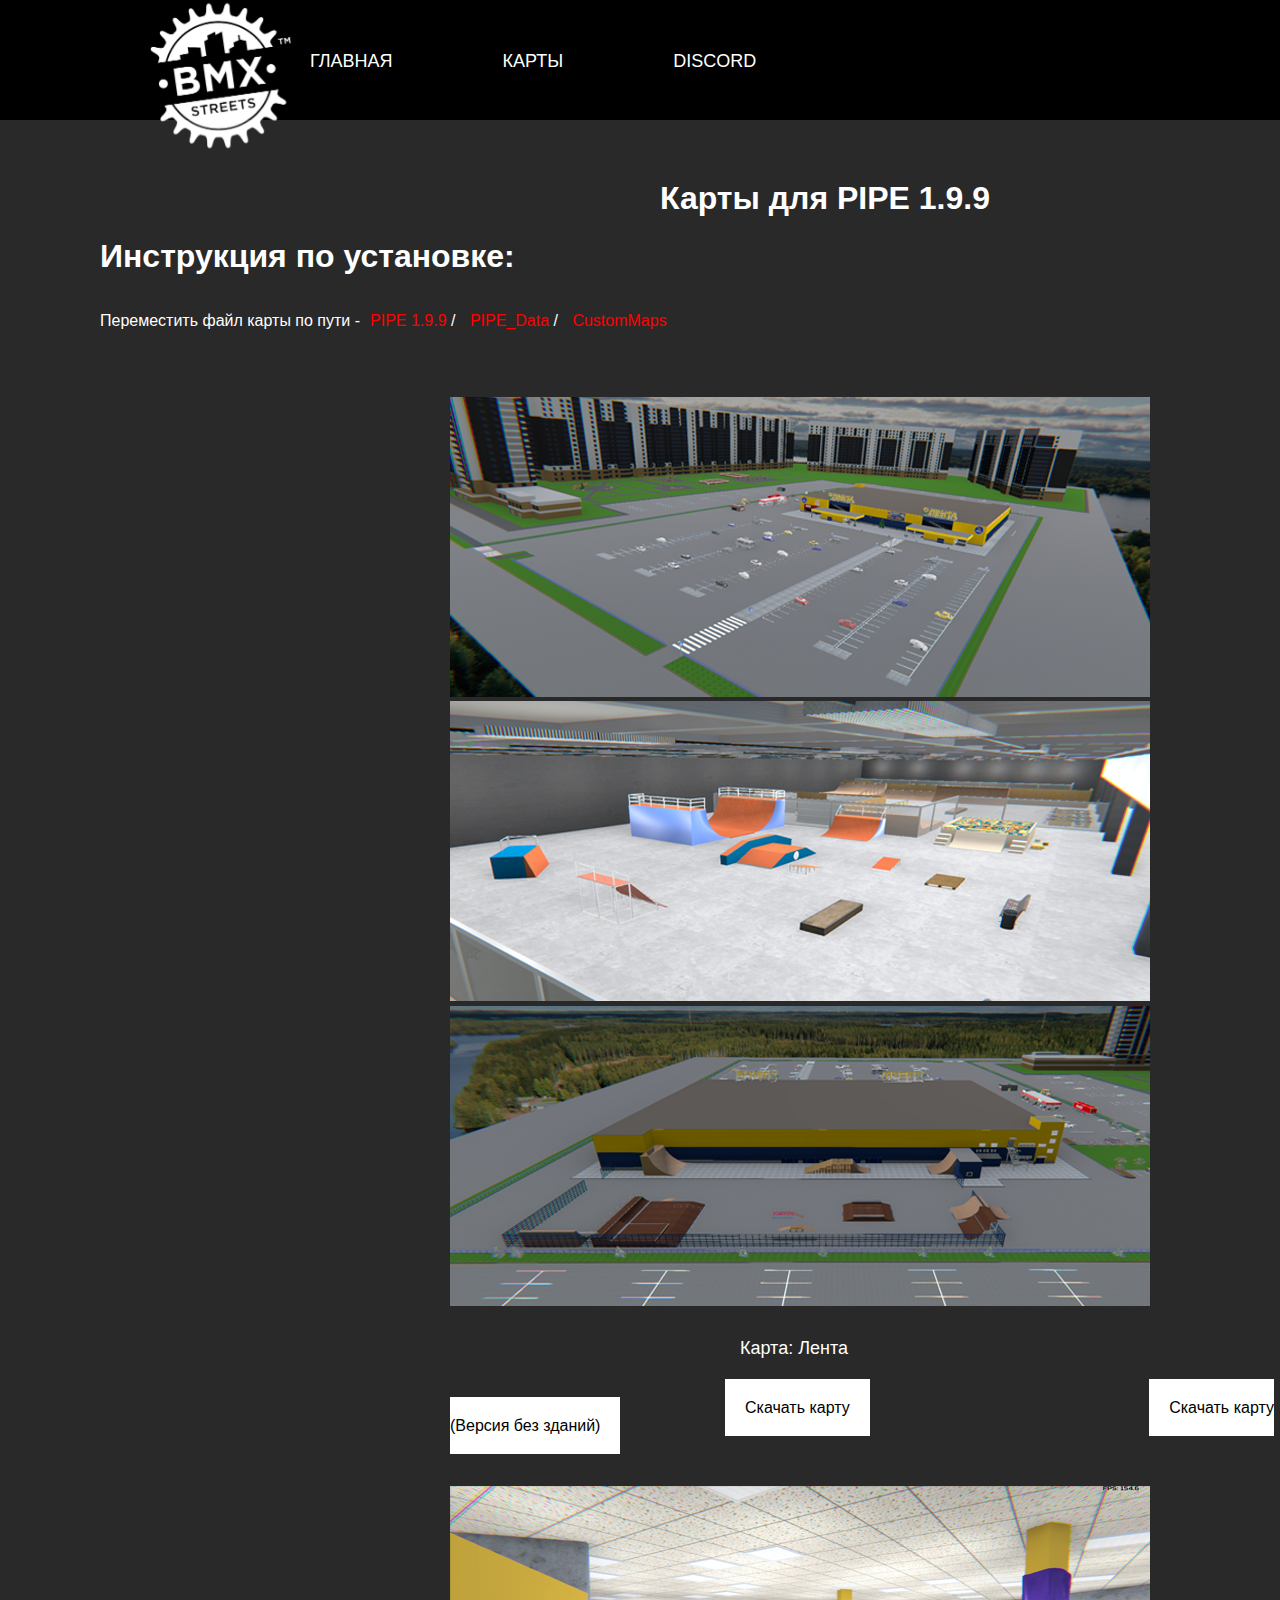
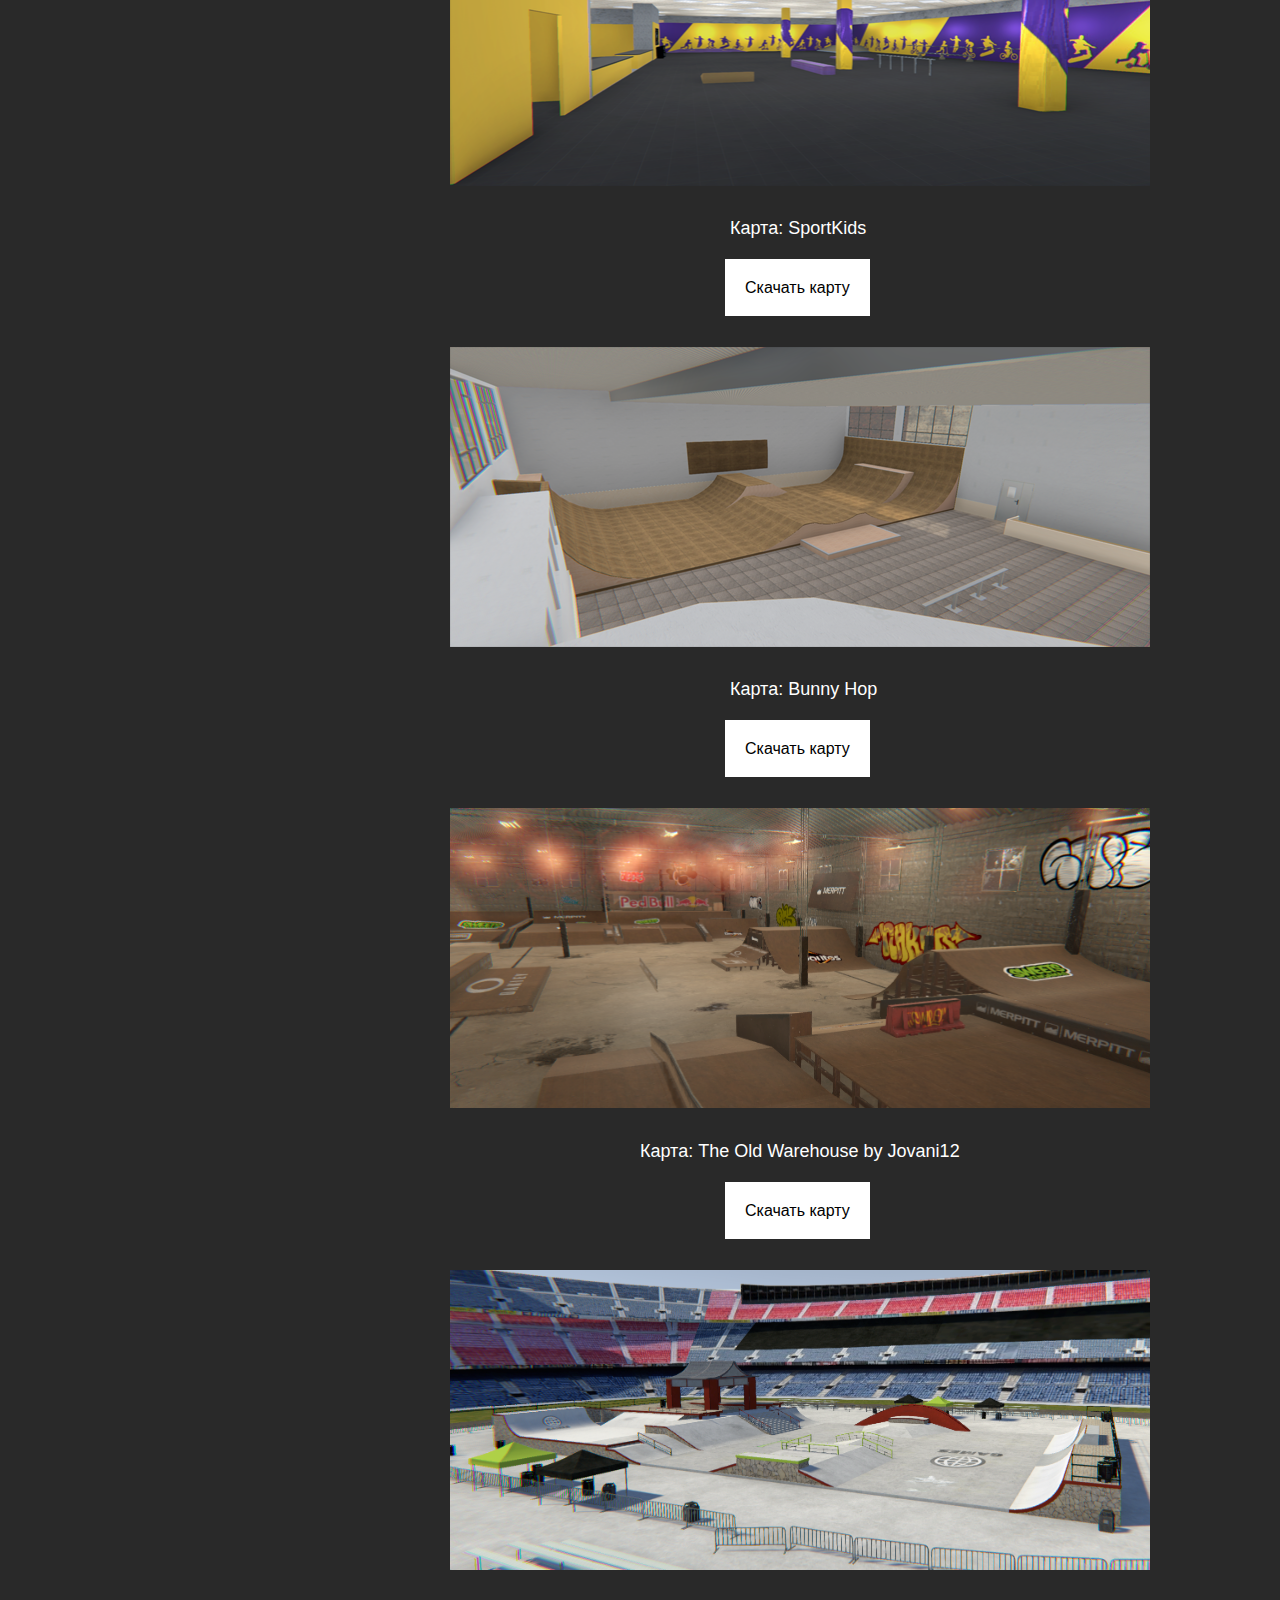
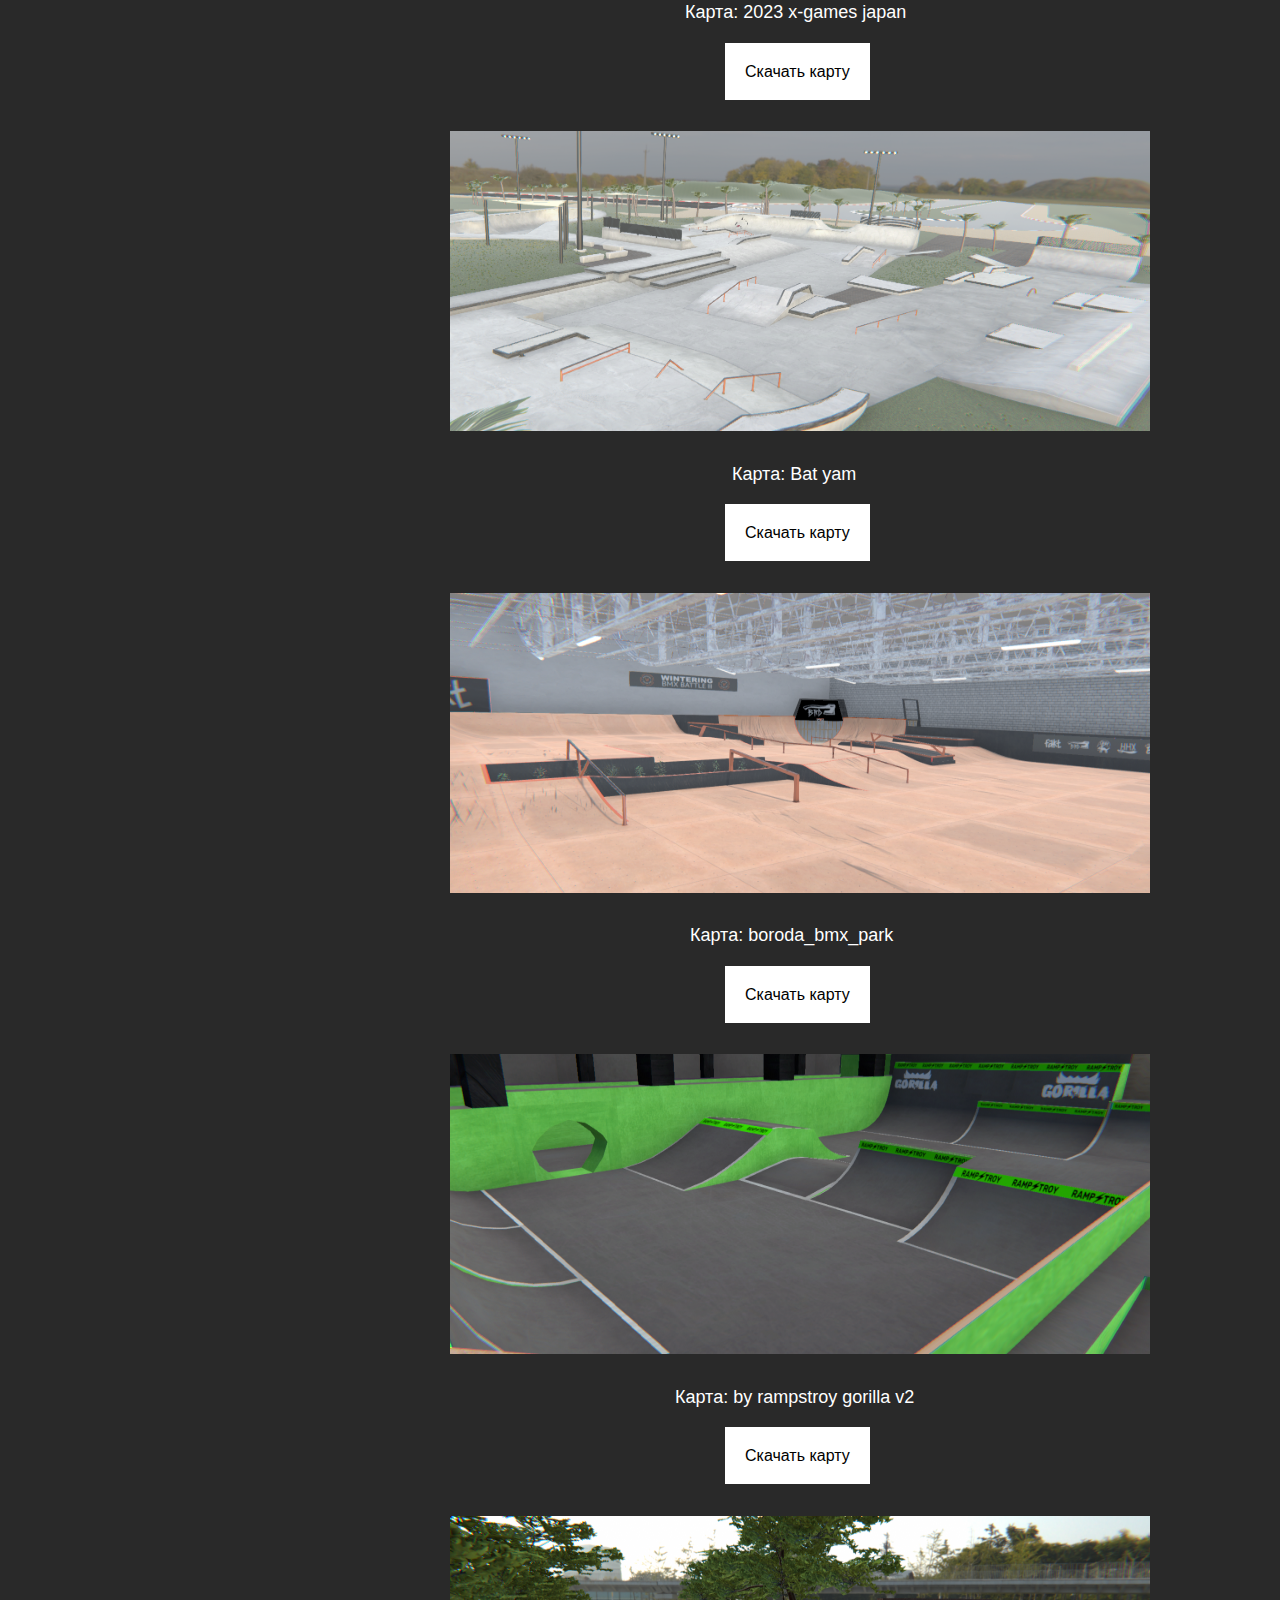
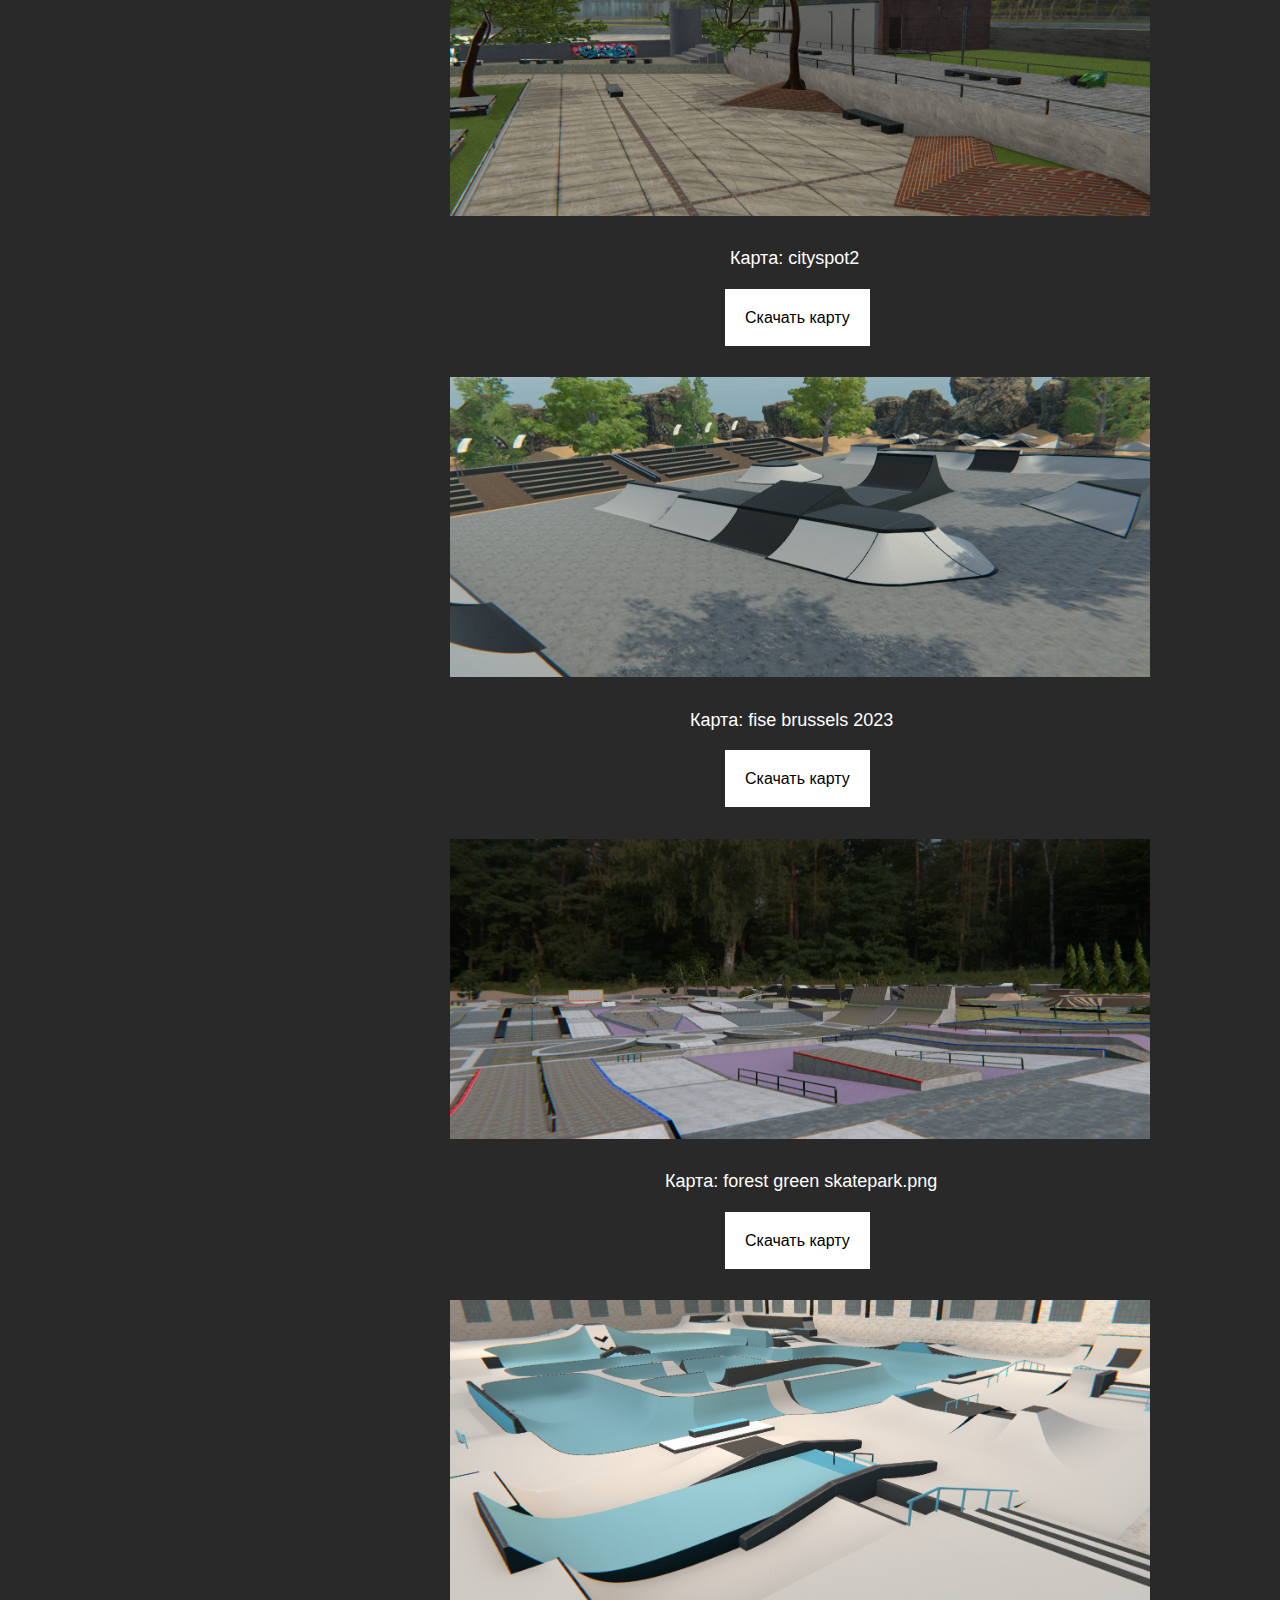
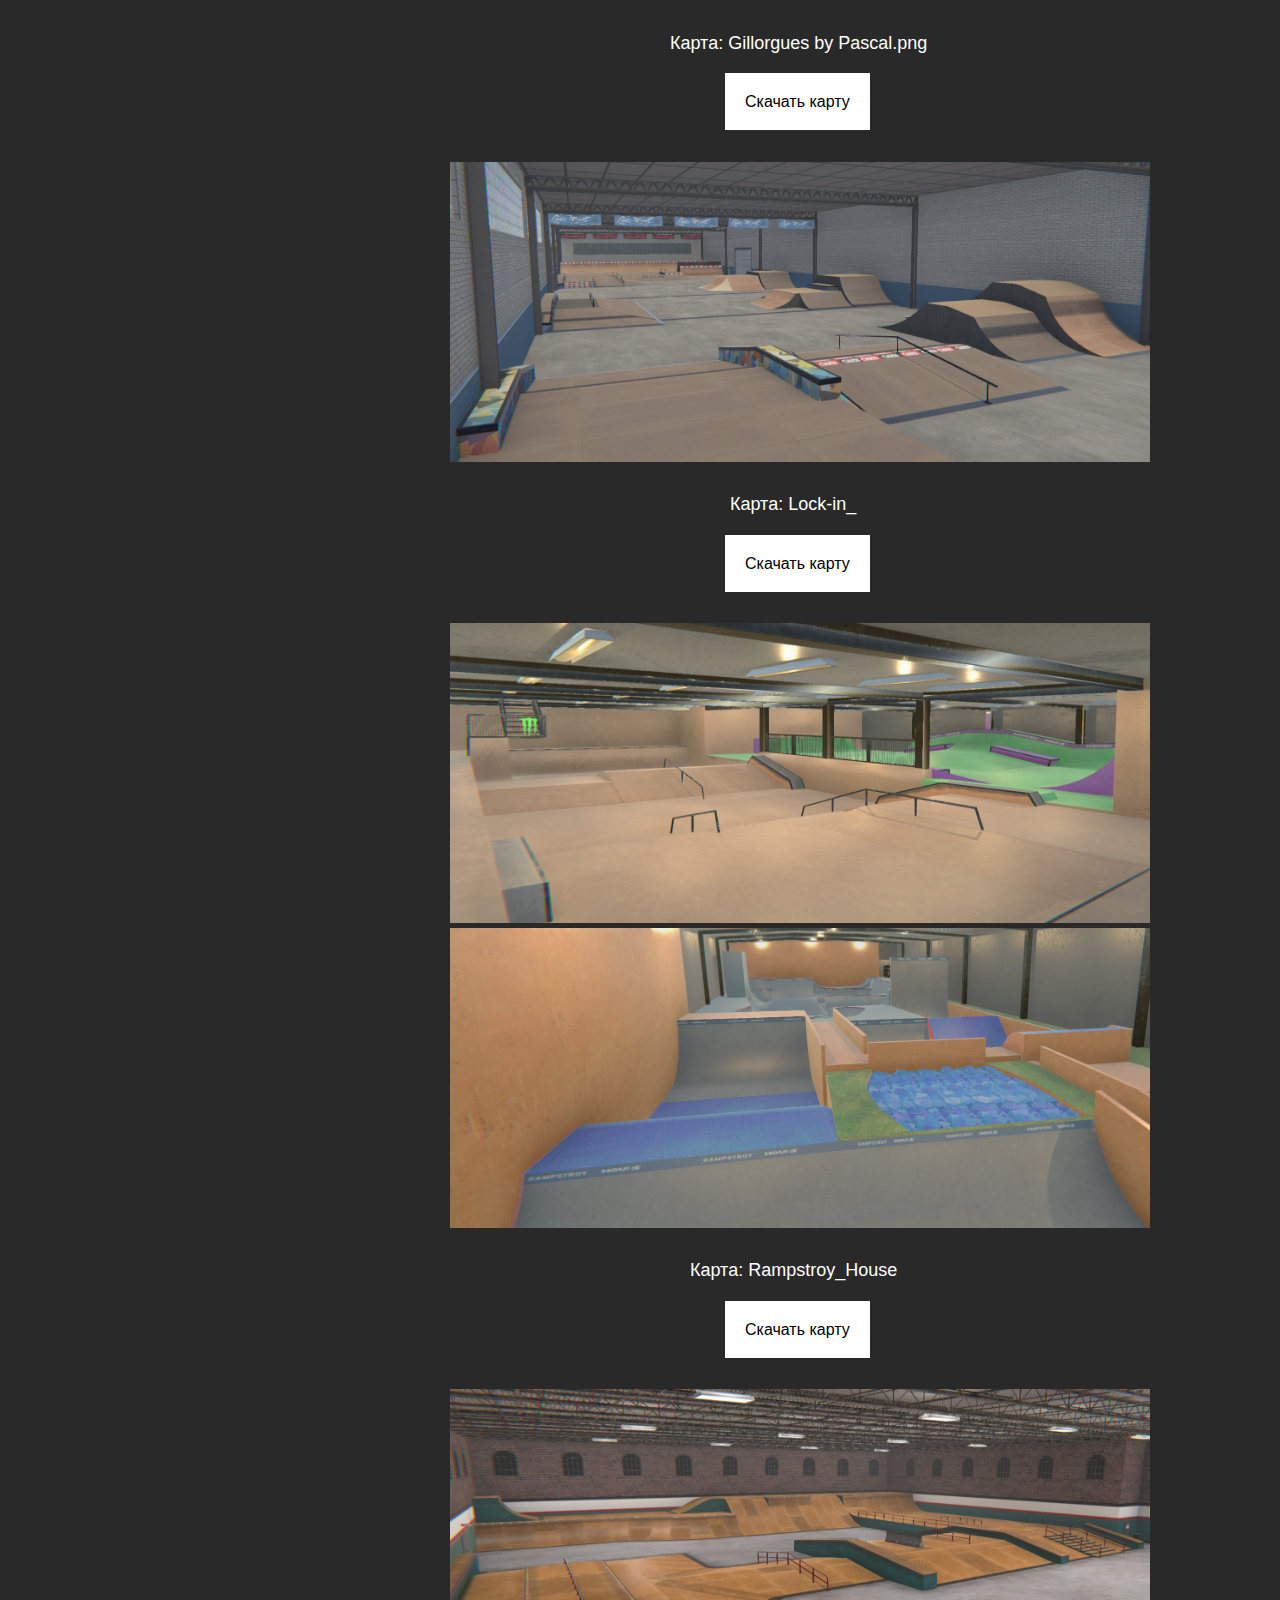
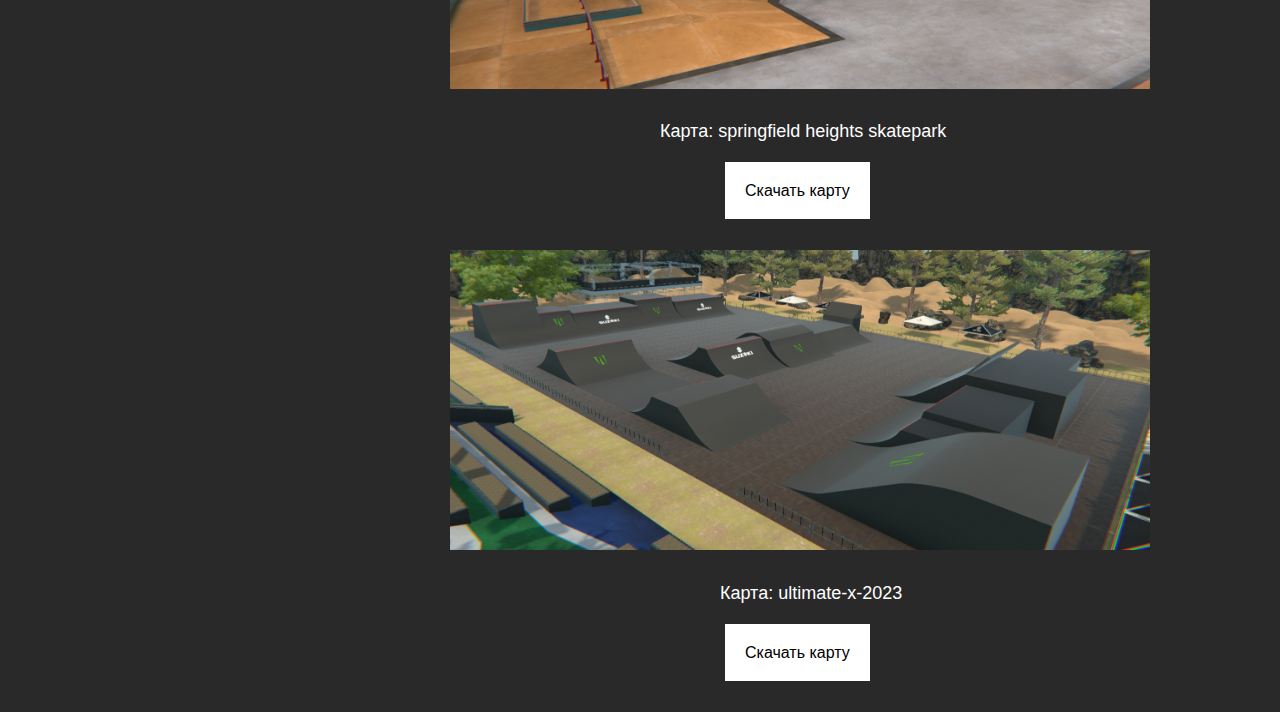
<file: maps.html>
<!DOCTYPE html>
<html lang="ru">

<head>
    <meta charset="UTF-8">
    <meta http-equiv="X-UA-Compatible" content="IE=edge">
    <meta name="viewport" content="width=device-width, initial-scale=1.0">
    <title>BMX Streets</title>
    <link rel="stylesheet" href="normalize.css">
    <link rel="stylesheet" href="style.css">
    <link rel="stylesheet" href="logo.js">
    <script defer src="main.js"></script>
</head>

<header id="header" class="header">
    <div class="container header__container">
        <img class="logopipe" src="img/BMXStreets-Logo-White.png" alt="">
        <nav class="menu">
            <ul class="menu__list">
                <li class="menu__item"><a class="menu__link" href="index.html">ГЛАВНАЯ</a></li>
                <li class="menu__item"><a class="menu__link" href="maps.html">КАРТЫ</a></li>
                <li class="menu__item"><a class="menu__link" href="https://discord.gg/N4wwpGqh">DISCORD</a></li>
            </ul>
        </nav>
    </div>
</header>


<body class="fonmaps">
        <h1 class="namemaps199">Карты для PIPE 1.9.9</h1>

        <div class="instrucktion">
            <h1>Инструкция по установке:</h1>
            <p class="textinstrucktion">Переместить файл карты по пути  - <p class="redtextinstrucktion">PIPE 1.9.9</p> / <p class="redtextinstrucktion">PIPE_Data</p> / <p class="redtextinstrucktion">CustomMaps</p></p>
        </div>

        <div class="blocks-download-pipe">
            <img class="imgmap" src="img/lenta1.png" alt="">
            <img class="imgmap" src="img/lenta2.png" alt="">
            <img class="imgmap" src="img/lenta3.png" alt="">
            <p class="textnamemap1">Карта: Лента</p>
            <a class="downloadmap" href="https://drive.google.com/file/d/12pcnKaykEObRez8sxXVKwpMpvQt71FpP/view?usp=sharing">Скачать карту</a>
            <a class="downloadmap" href="https://drive.google.com/file/d/1QVTZAm-FZBwstr9QKFKF9GoZI6Z2O2if/view?usp=drive_link">Скачать карту (Версия без зданий)</a>
        </div>

        <div class="blocks-download-pipe">
        <img class="imgmap" src="img/sportkidspng.png" alt="">
        <p class="textnamemap7">Карта: SportKids</p>
        <a class="downloadmap" href="https://drive.google.com/file/d/1adb2ERKiIUKcgCnzv6yEFk26faOGjBBw/view?usp=sharing">Скачать карту</a>
    </div>

            <div class="blocks-download-pipe">
        <img class="imgmap" src="img/BunnyHop.png" alt="">
        <p class="textnamemap7">Карта: Bunny Hop</p>
        <a class="downloadmap" href="https://drive.google.com/file/d/15llxBQVCR-en4lDNEsDVgCKgVjciPERl/view?usp=drive_link">Скачать карту</a>
    </div>

        <div class="blocks-download-pipe">
            <img class="imgmap" src="img/The Old Warehouse by Jovani12.png" alt="">
            <p class="textnamemap2">Карта: The Old Warehouse by Jovani12</p>
            <a class="downloadmap" href="https://drive.google.com/file/d/1o9Gn5nRo5s66MWTzDJKxQT04DRqWWHxK/view?usp=drive_link">Скачать карту</a>
        </div>

    <div class="blocks-download-pipe">
        <img class="imgmap" src="img/2023x-games japan.png" alt="">
        <p class="textnamemap3">Карта: 2023 x-games japan</p>
        <a class="downloadmap" href="https://drive.google.com/file/d/132qAJk2F6pWQgx9MVJ4o_4N97up6ZksR/view?usp=drive_link">Скачать карту</a>
    </div>

    <div class="blocks-download-pipe">
        <img class="imgmap" src="img/bat-yam.png" alt="">
        <p class="textnamemap4">Карта: Bat yam</p>
        <a class="downloadmap" href="https://drive.google.com/file/d/15WyGoZsB5lshQvup22UpivRixrcuQG71/view?usp=drive_link">Скачать карту</a>
    </div>

    <div class="blocks-download-pipe">
        <img class="imgmap" src="img/boroda_bmx_park.png" alt="">
        <p class="textnamemap5">Карта: boroda_bmx_park</p>
        <a class="downloadmap" href="https://drive.google.com/file/d/1nBXiU2jxAN5rWKGduiaRT9YnkT07dl_l/view?usp=drive_link">Скачать карту</a>
    </div>

    <div class="blocks-download-pipe">
        <img class="imgmap" src="img/by_rampstroy gorilla v2.png" alt="">
        <p class="textnamemap6">Карта: by rampstroy gorilla v2</p>
        <a class="downloadmap" href="https://drive.google.com/file/d/1hvYZ5di_jlIA-idAq7BQkfL3KL8GYI9L/view?usp=drive_link">Скачать карту</a>
    </div>

    <div class="blocks-download-pipe">
        <img class="imgmap" src="img/cityspot2.png" alt="">
        <p class="textnamemap7">Карта: cityspot2</p>
        <a class="downloadmap" href="https://drive.google.com/file/d/1kmY2izpglIhjFoYrz2LE6RL_hoVQcamS/view?usp=drive_link">Скачать карту</a>
    </div>

    <div class="blocks-download-pipe">
        <img class="imgmap" src="img/fise brussels 2023.png" alt="">
        <p class="textnamemap8">Карта: fise brussels 2023</p>
        <a class="downloadmap" href="https://drive.google.com/file/d/1LyO3p0GkO-GrvowIriFQ-LuRZcQ95Fhl/view?usp=drive_link">Скачать карту</a>
    </div>

    <div class="blocks-download-pipe">
        <img class="imgmap" src="img/forest green skatepark.png" alt="">
        <p class="textnamemap9">Карта: forest green skatepark.png</p>
        <a class="downloadmap" href="https://drive.google.com/file/d/1YTD_ljvBp8oyhYYeYqfXbxGcTemqNvLb/view?usp=drive_link">Скачать карту</a>
    </div>
    
    <div class="blocks-download-pipe">
        <img class="imgmap" src="img/Gillorgues by Pascal.png" alt="">
        <p class="textnamemap10">Карта: Gillorgues by Pascal.png</p>
        <a class="downloadmap" href="https://drive.google.com/file/d/1shA6wOly7ck4dsDFHeNNOBuE8jIccSdG/view?usp=drive_link">Скачать карту</a>
    </div>

    <div class="blocks-download-pipe">
        <img class="imgmap" src="img/Lock-in_.png" alt="">
        <p class="textnamemap11">Карта: Lock-in_</p>
        <a class="downloadmap" href="https://drive.google.com/file/d/1hp206WXUbdAopsgMiSF6xMWNKIoXdcNK/view?usp=drive_link">Скачать карту</a>
    </div>

    <div class="blocks-download-pipe">
        <img class="imgmap" src="img/Rampstroy_House1.png" alt="">
        <img class="imgmap" src="img/Rampstroy_House2.png" alt="">
        <p class="textnamemap12">Карта: Rampstroy_House</p>
        <a class="downloadmap" href="https://drive.google.com/file/d/1wM33NA_jOSzxxs0CMhps0qcGqDmErfzd/view?usp=drive_link">Скачать карту</a>
    </div>

    <div class="blocks-download-pipe">
        <img class="imgmap" src="img/springfield heights skatepark.png" alt="">
        <p class="textnamemap13">Карта: springfield heights skatepark</p>
        <a class="downloadmap" href="https://drive.google.com/file/d/1m7w9zOOwMV4N3d53oDyYXqFToBhpFMMf/view?usp=drive_link">Скачать карту</a>
    </div>

    <div class="blocks-download-pipe">
        <img class="imgmap" src="img/ultimate-x-2023.png" alt="">
        <p class="textnamemap14">Карта: ultimate-x-2023</p>
        <a class="downloadmap" href="https://drive.google.com/file/d/12BAvgzeN0Cq1X7gnjawTCA-QuGd2sbue/view?usp=drive_link">Скачать карту</a>
    </div>


    </body>

</html>
</file>
<file: style.css>
.slider{
    width: 1920px;
    overflow: hidden;
    height: 600px;
    position: relative;
    padding-top: 40px;
    height: 530px;
}

.slider__line{
    display: flex;
    transition: all 1s;
}


.slider__btn-prev:hover, .slider__btn-next:hover {
    cursor: pointer;
    background-color: rgba(0, 0, 0, 0.541);
}

.main{
    display: flex;
    justify-content: center;
    width: 100%;
}

html {
    box-sizing: border-box;
}

*,
*::before,
*::after {
    box-sizing: inherit;
}

a {
    color: inherit;
    text-decoration: none;
}

img {
    max-width: 100%;
}

body {
    font-family: Arial, Verdana, sans-serif;
    padding-top: 80px;
    background-color: rgb(0, 0, 0);
}

.container {
    max-width: 1200px;
    margin: 0 auto;
}

.header {
    position: fixed;
    top: 0;
    left: 0;
    width: 100%;
    background-color: rgb(0, 0, 0);
    z-index: 9999;
    transition: box-shadow .3s;
    backdrop-filter: blur(8px);
    -webkit-backdrop-filter: blur(8px);
    height: 120px;
    padding-bottom: 10px;
}

.header__container {
    display: flex;
    justify-content: space-between;
    align-items: center;
    padding-top: 15px;
    padding-bottom: 35px;
    transition:  padding-top .3s,  padding-bottom .3s;
}

.header_mini {
    box-shadow: 0px 0px 30px -11px rgba(0,0,0,0.8);
}

.header_mini .header__container {
    padding-top: 15px;
    padding-bottom: 15px;
}

.logo {
    margin-bottom: 40px;
}

.logo__img {
    position: absolute;
    display: inline-block;
    height: 180px;
    margin-left: 45px;
    padding-bottom: 30px;
}

.logo__img2 {
    position: absolute;
    display: inline-block;
    height: 90px;
    bottom: 10;
}

.menu__list {
    display: flex;
    align-items: center;
    list-style-type: none;
    padding: 0;
    margin: 0;
    margin-top: 16px;
    margin-left: 150px;
}

.menu__item:not(:last-child) {
}

.menu__link {
    font-size: 16px;
    color: white;
    margin-top: 10px;
    margin-left: 40px;
}

.cats{
    display: grid;
    grid-template-columns: 1fr 1fr;
    gap: 20px;
}


.menu__link:hover {
    color: rgb(133, 133, 133);
    
}

.logopipe {
    position: absolute;
    height: 185px;
    margin-top: 60px;
}

.menu__item {
    margin-top: 20px;
}


.block-text-pipe-down-1 {
    width: 740px;
    color: white;
    position: absolute;
    display: inline-block;
    margin-left: 400px;
    position: absolute;
    font-size: 18px;
    line-height: 25px;
    margin-top: 50px;
}

.block-text-pipe-down-2 {
    width: 350px;
    color: white;
    position: relative;
    display: inline-block;
    position: absolute;
    margin-left: 1160px;
    margin-top: 50px;
    line-height: 1px;
}

.h1characters {
    font-size: 16px;
}

.normaltext {
    position: relative;
    display: inline-block;
}

.jurnuytext {
    position: relative;
    display: inline-block;
    font-weight: 700;
}

.text-1-down {
    font-weight: 100;
    font-family: Avantgarde, TeX Gyre Adventor, URW Gothic L, sans-serif;
}

.pipe-text-3 {
    font-size: 16px;
    margin-left: 20px;
    margin-bottom: 80px;
}

.button-buy-pipe200 {
    background-color: white;
    color: black;
    width: 220px;
    height: 70px;
    padding-top: 22px;
    text-align: center;
    font-size: 22px;
    font-family:'Trebuchet MS', 'Lucida Sans Unicode', 'Lucida Grande', 'Lucida Sans', Arial, sans-serif;
    margin-top: 30px;
    position: relative;
    display: inline-block;
    margin-bottom: 100px;
}

.button-buy-pipe200:hover {
    background-color: rgb(158, 158, 158);
    transition: 0.2s;
}

.pipe200block2 {
    margin-left: 100px;
    background-color: rgb(255, 255, 255);
    width: 220px;
    height: 70px;
    padding-top: 22px;
    text-align: center;
    font-size: 22px;
    display: inline-block;
    position: absolute;
    margin-top: 2px;
    margin-left: 700px;
}

.pipe200block2:hover {
    background-color: rgb(158, 158, 158);
    transition: 0.2s;
}

.povelitdownload {
    color: white;
    font-size: 20px;
    position: absolute;
    margin-top: 500px;
    margin-left: 550px;
    position: relative;
    display: inline-block
}

.freedownload {
    position: relative;
    display: inline-block;
    color: rgb(255, 0, 0);
    font-size: 20px;
}

.footer-img {
    margin-top: 200px;
}

.img-footer {
    width: 1920px;
    height: 350px;
}

.logomashbmx {
    position: absolute;
    height: 70px;
    margin-left: 420px;
    margin-top: 50px;
}

.letsgetsocial {
    color: white;
    position: absolute;
    margin-left: 800px;
    margin-top: 50px;
    font-size: 18px;
    width: 700px;
}

.fonmaps {
    background-color: rgb(41, 41, 41);
}

.fonmods {
    background-color: rgb(41, 41, 41);
}

.imgmap {
    width: 700px;
    height: 300px;
}

.blocks-download-pipe {
    margin-left: 590px;
    margin-top: 50px;
    margin-bottom: 50px;
}

.textnamemap-1 {
    margin-left: 310px;
    padding-top: 10px;
    padding-bottom: 10px;
    color: white;
    font-size: 18px;
    margin-bottom: 30px;
}

.textnamemap1 {
    margin-left: 290px;
    padding-top: 10px;
    padding-bottom: 10px;
    color: white;
    font-size: 18px;
    margin-bottom: 30px;
}

.textnamemap2 {
    margin-left: 190px;
    padding-top: 10px;
    padding-bottom: 10px;
    color: white;
    font-size: 18px;
    margin-bottom: 30px;
}

.namemaps199 {
    color: white;
    margin-top: 100px;
    margin-left: 800px;
}

.textnamemap3 {
    margin-left: 235px;
    padding-top: 10px;
    padding-bottom: 10px;
    color: white;
    font-size: 18px;
    margin-bottom: 30px;
}

.textnamemap4 {
    margin-left: 282px;
    padding-top: 10px;
    padding-bottom: 10px;
    color: white;
    font-size: 18px;
    margin-bottom: 30px;
}

.textnamemap5 {
    margin-left: 240px;
    padding-top: 10px;
    padding-bottom: 10px;
    color: white;
    font-size: 18px;
    margin-bottom: 30px;
}

.textnamemap6 {
    margin-left: 225px;
    padding-top: 10px;
    padding-bottom: 10px;
    color: white;
    font-size: 18px;
    margin-bottom: 30px;
}

.textnamemap7 {
    margin-left: 280px;
    padding-top: 10px;
    padding-bottom: 10px;
    color: white;
    font-size: 18px;
    margin-bottom: 30px;
}

.textnamemap8 {
    margin-left: 240px;
    padding-top: 10px;
    padding-bottom: 10px;
    color: white;
    font-size: 18px;
    margin-bottom: 30px;
}

.textnamemap9 {
    margin-left: 215px;
    padding-top: 10px;
    padding-bottom: 10px;
    color: white;
    font-size: 18px;
    margin-bottom: 30px;
}

.textnamemap10 {
    margin-left: 220px;
    padding-top: 10px;
    padding-bottom: 10px;
    color: white;
    font-size: 18px;
    margin-bottom: 30px;
}

.textnamemap11 {
    margin-left: 280px;
    padding-top: 10px;
    padding-bottom: 10px;
    color: white;
    font-size: 18px;
    margin-bottom: 30px;
}

.textnamemap12 {
    margin-left: 240px;
    padding-top: 10px;
    padding-bottom: 10px;
    color: white;
    font-size: 18px;
    margin-bottom: 30px;
}

.textnamemap13 {
    margin-left: 210px;
    padding-top: 10px;
    padding-bottom: 10px;
    color: white;
    font-size: 18px;
    margin-bottom: 30px;
}

.textnamemap14 {
    margin-left: 270px;
    padding-top: 10px;
    padding-bottom: 10px;
    color: white;
    font-size: 18px;
    margin-bottom: 30px;
}

.downloadmap {
    margin-left: 275px;
    background-color: white;
    width: 250px;
    height: 100px;
    padding-top: 20px;
    padding-left: 20px;
    padding-bottom: 20px;
    padding-right: 20px;
}

.instrucktion {
    color: white;
    margin-left: 100px;
    font-family:Arial, Helvetica, sans-serif;
}

.redtextinstrucktion {
    color: red;
    display: inline-block;
    margin-left: 10px;
    font-family:Arial, Helvetica, sans-serif;
}

.textinstrucktion {
    display: inline-block
}


.downloadmap:hover {
    background-color: rgb(173, 173, 173);
    transition: 0.2s;
}

@media only screen and (max-width: 1920px) {
        
    .menu__link {
        font-size: 18px;
        color: white;
        margin-top: 10px;
        padding-left: 85px;
    }

    .logomashbmx {
        position: absolute;
        height: 80px;
        margin-left: 420px;
        margin-top: 50px;
    }

    .letsgetsocial {
        color: white;
        position: absolute;
        margin-left: 800px;
        margin-top: 50px;
        font-size: 20px;
        width: 800px;
        line-height: 30px;
        font-family: 'Gill Sans', 'Gill Sans MT', Calibri, 'Trebuchet MS', sans-serif;
    }

}

@media only screen and (max-width: 1024px) {
    .slider{
        width: 1024px;
        overflow: hidden;
        height: 600px;
        position: relative;
        padding-top: 40px;
        height: 400px;
    }
}

@media only screen and (max-width: 1440px) {

    .slider{
        width: 1440px;
        overflow: hidden;
        height: 600px;
        position: relative;
        padding-top: 40px;
        height: 400px;
    }

    .blocks-download-pipe {
        margin-left: 300px;
        margin-top: 50px;
        margin-bottom: 50px;
    }


    .namemaps199 {
        color: white;
        margin-top: 100px;
        margin-left: 600px;
    }

    .block-text-pipe-down-1 {
        width: 740px;
        color: white;
        position: absolute;
        display: inline-block;
        margin-left: 400px;
        position: absolute;
        font-size: 18px;
        line-height: 25px;
        margin-top: 50px;
    }
    
    .block-text-pipe-down-2 {
        width: 350px;
        color: white;
        position: relative;
        display: inline-block;
        position: absolute;
        margin-left: 1260px;
        margin-top: 50px;
        line-height: 1px;
    }

    .menu__link {
        font-size: 18px;
        color: white;
        margin-top: 10px;
        padding-left: 65px;
    }

    .logomashbmx {
        position: absolute;
        height: 80px;
        margin-top: 50px;
    }

    .letsgetsocial {
        color: white;
        position: absolute;
        margin-left: 800px;
        margin-top: 50px;
        font-size: 22px;
        width: 600px;
        line-height: 30px;
    }
}

@media only screen and (max-width: 1366px) {

    .menu__link {
        font-size: 16px;
        color: white;
        margin-top: 10px;
        margin-left: 30px;
    }

    .blocks-download-pipe {
        margin-left: 590px;
        margin-top: 50px;
        margin-bottom: 50px;
    }

    .blocks-download-pipe {
        margin-left: 340px;
        margin-top: 50px;
        margin-bottom: 50px;
    }

    .namemaps199 {
        color: white;
        margin-top: 100px;
        margin-left: 550px;
    }

    .slider{
        width: 1366px;
        overflow: hidden;
        height: 600px;
        position: relative;
        padding-top: 40px;
        height: 395px;
    }


    .pipe200block2 {
        margin-left: 100px;
        background-color: rgb(255, 255, 255);
        width: 220px;
        height: 70px;
        padding-top: 22px;
        text-align: center;
        font-size: 22px;
        display: inline-block;
        position: absolute;
        margin-top: 2px;
        margin-left: 400px;
    }

    .block-text-pipe-down-2 {
        width: 350px;
        color: white;
        position: relative;
        display: inline-block;
        position: absolute;
        margin-left: 900px;
        margin-top: 50px;
        line-height: 1px;
    }

    .textpipe1 {
        color: white;
        width: 750px;
        height: 200px;
        margin-left: 200px;
        font-size: 18px;
        font-family:system-ui, -apple-system, BlinkMacSystemFont, 'Segoe UI', Roboto, Oxygen, Ubuntu, Cantarell, 'Open Sans', 'Helvetica Neue', sans-serif;
        margin-top: 50px;
        line-height: 27px;
        margin-bottom: 50px;
    }

    .textpipedown {
        height: 85px;
        width: 100%;
    }

    .block-text-pipe-down-1 {
        width: 740px;
        color: white;
        position: absolute;
        display: inline-block;
        margin-left: 100px;
        position: absolute;
        font-size: 18px;
        line-height: 25px;
        margin-top: 50px;
    }

    .povelitdownload {
        color: white;
        font-size: 20px;
        position: absolute;
        margin-top: 500px;
        margin-left: 350px;
        position: relative;
        display: inline-block
    }
    
    .freedownload {
        position: relative;
        display: inline-block;
        color: rgb(255, 0, 0);
        font-size: 20px;
    }

}

@media only screen and (max-width: 1366px) {
    .logomashbmx {
        position: absolute;
        height: 70px;
        margin-left: 200px;
        margin-top: 50px;
    }

    
    
    .letsgetsocial {
        color: white;
        position: absolute;
        margin-left: 800px;
        margin-top: 50px;
        font-size: 20px;
        width: 700px;
    }
}

@media only screen and (max-width: 1536px) {
    .block-text-pipe-down-1 {
        width: 550px;
        color: white;
        position: absolute;
        display: inline-block;
        margin-left: 150px;
        position: absolute;
        font-size: 18px;
        line-height: 25px;
        margin-top: 50px;
    }

    .blocks-download-pipe {
        margin-left: 430px;
        margin-top: 50px;
        margin-bottom: 50px;
    }


    .namemaps199 {
        color: white;
        margin-top: 100px;
        margin-left: 620px;
    }
    
    .pipe200block2 {
        margin-left: 100px;
        background-color: rgb(255, 255, 255);
        width: 220px;
        height: 70px;
        padding-top: 22px;
        text-align: center;
        font-size: 22px;
        display: inline-block;
        position: absolute;
        margin-top: 2px;
        margin-left: 400px;
    }

    .logomashbmx {
        position: absolute;
        height: 80px;
        margin-left: 350px;
        margin-top: 50px;
    }

    .letsgetsocial {
        color: white;
        position: absolute;
        margin-left: 600px;
        margin-top: 50px;
        font-size: 18px;
        width: 800px;
        line-height: 30px;
    }


    .menu__list {
        display: flex;
        align-items: center;
        list-style-type: none;
        padding: 0;
        margin: 0;
        margin-top: 16px;
        margin-left: 160px;
    }

    .logo__img {
        position: absolute;
        display: inline-block;
        height: 180px;
        margin-left: 15px;
        padding-bottom: 30px;
    }

    .menu__link {
        font-size: 14px;
        color: white;
        margin-top: 10px;
        margin-left: 20px;
    }


    .povelitdownload {
        color: white;
        font-size: 20px;
        position: absolute;
        margin-top: 570px;
        margin-left: 350px;
        position: relative;
        display: inline-block
    }

    .pipe200block2 {
        margin-left: 100px;
        background-color: rgb(255, 255, 255);
        width: 220px;
        height: 70px;
        padding-top: 22px;
        text-align: center;
        font-size: 22px;
        display: inline-block;
        position: absolute;
        margin-top: 7px;
        margin-left: 700px;
    }

    .block-text-pipe-down-2 {
        width: 350px;
        color: white;
        position: relative;
        display: inline-block;
        position: absolute;
        margin-left: 750px;
        margin-top: 50px;
        line-height: 1px;
    }
}

@media only screen and (max-width: 1280px) {
    .slider{
        width: 1280px;
        overflow: hidden;
        height: 350px;
        position: relative;
        padding-top: 40px;
    }

    .blocks-download-pipe {
        margin-left: 320px;
        margin-top: 50px;
        margin-bottom: 50px;
    }


    .namemaps199 {
        color: white;
        margin-top: 100px;
        margin-left: 530px;
    }

    .logomashbmx {
        position: absolute;
        height: 80px;
        margin-top: 50px;
        margin-left: 150px;
    }

    .letsgetsocial {
        color: white;
        position: absolute;
        margin-left: 400px;
        margin-top: 50px;
        font-size: 18px;
        width: 800px;
        line-height: 30px;
    }

    .logopipe {
        position: absolute;
        height: 165px;
        margin-top: 60px;
        margin-left: 50px;
    }

    .menu__link {
        font-size: 16px;
        color: white;
        margin-top: 10px;
        padding-left: 60px;
    }

    .textpipe1 {
        color: white;
        width: 750px;
        height: 200px;
        margin-left: 200px;
        font-size: 18px;
        font-family:system-ui, -apple-system, BlinkMacSystemFont, 'Segoe UI', Roboto, Oxygen, Ubuntu, Cantarell, 'Open Sans', 'Helvetica Neue', sans-serif;
        margin-top: 50px;
        line-height: 27px;
        margin-bottom: 50px;
    }

    .textpipedown {
        height: 85px;
        width: 100%;
    }

    
}

@media only screen and (max-width: 1600px) {
    .slider{
        width: 1600px;
        overflow: hidden;
        height: 350px;
        position: relative;
        padding-top: 40px;
    }

    .blocks-download-pipe {
        margin-left: 450px;
        margin-top: 50px;
        margin-bottom: 50px;
    }

    .namemaps199 {
        color: white;
        margin-top: 100px;
        margin-left: 660px;
    }

    .logomashbmx {
        position: absolute;
        height: 100px;
        margin-top: 50px;
        margin-left: 250px;
    }

    .letsgetsocial {
        color: white;
        position: absolute;
        margin-left: 600px;
        margin-top: 50px;
        font-size: 20px;
        width: 800px;
        line-height: 30px;
    }

    .logopipe {
        position: absolute;
        height: 165px;
        margin-top: 60px;
        margin-left: 100px;
    }

    .menu__link {
        font-size: 18px;
        color: white;
        margin-top: 10px;
        padding-left: 90px;
    }

    .textpipe1 {
        color: white;
        width: 750px;
        height: 200px;
        margin-left: 200px;
        font-size: 18px;
        font-family:system-ui, -apple-system, BlinkMacSystemFont, 'Segoe UI', Roboto, Oxygen, Ubuntu, Cantarell, 'Open Sans', 'Helvetica Neue', sans-serif;
        margin-top: 50px;
        line-height: 27px;
        margin-bottom: 50px;
    }

    .textpipedown {
        height: 90px;
        width: 100%;
    }
}

@media only screen and (max-width: 1280px) {
    .slider{
        width: 1280px;
        overflow: hidden;
        height: 350px;
        position: relative;
        padding-top: 40px;
    }

    .textpipe1 {
        color: white;
        width: 750px;
        height: 200px;
        margin-left: 200px;
        font-size: 18px;
        font-family:system-ui, -apple-system, BlinkMacSystemFont, 'Segoe UI', Roboto, Oxygen, Ubuntu, Cantarell, 'Open Sans', 'Helvetica Neue', sans-serif;
        margin-top: 50px;
        line-height: 27px;
        margin-bottom: 50px;
    }

    .textpipedown {
        height: 80px;
        width: 100%;
    }

    .menu__link {
        font-size: 16px;
        color: white;
        margin-top: 10px;
        padding-left: 90px;
    }

    .textpipe1 {
        color: white;
        width: 650px;
        height: 200px;
        margin-left: 200px;
        font-size: 18px;
        font-family:system-ui, -apple-system, BlinkMacSystemFont, 'Segoe UI', Roboto, Oxygen, Ubuntu, Cantarell, 'Open Sans', 'Helvetica Neue', sans-serif;
        margin-top: 50px;
        line-height: 27px;
        margin-bottom: 50px;
    }

        .logomashbmx {
        position: absolute;
        height: 80px;
        margin-top: 50px;
        margin-left: 150px;
    }

    .letsgetsocial {
        color: white;
        position: absolute;
        margin-left: 450px;
        margin-top: 50px;
        font-size: 18px;
        width: 750px;
        line-height: 30px;
    }

    .pipe200block2 {
        margin-left: 100px;
        background-color: rgb(255, 255, 255);
        width: 220px;
        height: 70px;
        padding-top: 22px;
        text-align: center;
        font-size: 22px;
        display: inline-block;
        position: absolute;
        margin-top: 7px;
        margin-left: 500px;
    }
}

@media only screen and (max-height: 1024px) {
    .menu__link {
        font-size: 18px;
        color: white;
        margin-top: 10px;
        padding-left: 90px;
    }
}

@media only screen and (max-width: 1024px) {
    .menu__link {
        font-size: 18px;
        color: white;
        margin-top: 10px;
        padding-left: 90px;
    }

    .slider{
        width: 1024px;
        overflow: hidden;
        height: 350px;
        position: relative;
        padding-top: 40px;
    }
}
</file>
